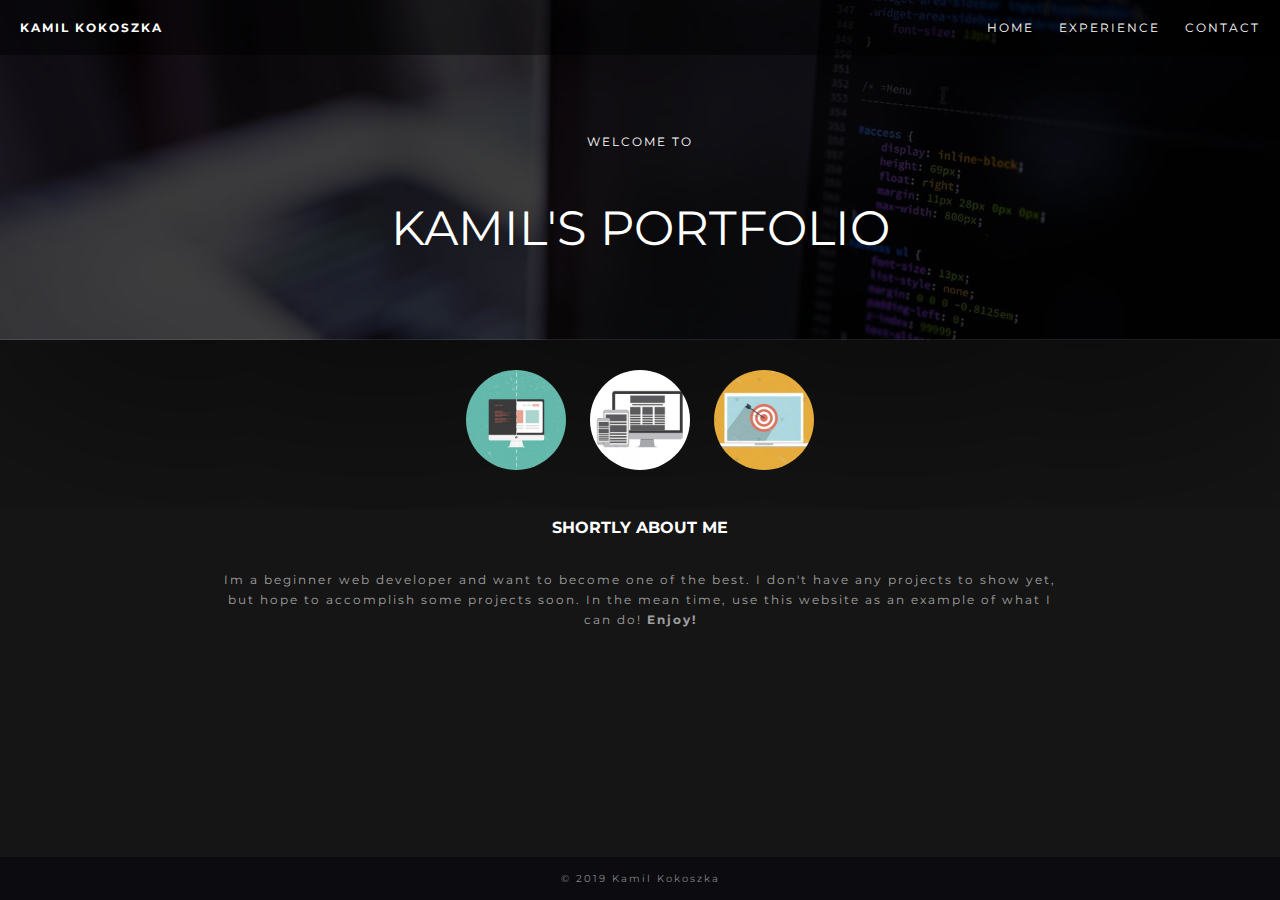
<file: index.html>
<!DOCTYPE html>
<html lang="en">
  <head>
    <meta charset="UTF-8" />
    <meta name="viewport" content="width=device-width, initial-scale=1.0" />
    <meta http-equiv="X-UA-Compatible" content="ie=edge" />
    <title>Document</title>

    <link rel="stylesheet" href="styles.css" />
  </head>
  <body>
    <div class="banner-bg">
      <header>
        <!--My Name-->
        <a class="logo" href="#">KAMIL KOKOSZKA</a>

        <!--Navigation-->
        <nav class="menu">
          <a href="index.html">HOME</a>
          <a href="experience.html">EXPERIENCE</a>
          <a href="contact.html">CONTACT</a>
        </nav>
      </header>

      <div class="wrapper">
        <div id="top-anchor" class="banner-content">
          <p>WELCOME TO</p>
          <h1>KAMIL'S PORTFOLIO</h1>
        </div>
      </div>
    </div>
    <!--End banner-bg-->

    <div class="content-bg">
      <div class="wrapper">
        <!--Main-Content-->

        <!--3 Images-->
        <div class="image-container">
          <a href=""><img class="home-img" src="Images/icon1.jpg" alt=" "/></a>
          <a href=""><img class="home-img" src="Images/icon2.jpg" alt=" "/></a>
          <a href=""><img class="home-img" src="Images/icon3.jpg" alt=" "/></a>
        </div>

        <!--Shortly-About-Me-->
        <div class="short-about">
          <h2>
            SHORTLY ABOUT ME
          </h2>
          <p>
            Im a beginner web developer and want to become one of the best. I
            don't have any projects to show yet, but hope to accomplish some
            projects soon. In the mean time, use this website as an example of
            what I can do! <b>Enjoy!</b>
          </p>
          <!--
          <a href="#">
            <button class="btn-more" type="button">READ MORE</button>
          </a>
          -->
        </div>
      </div>
    </div>

    <!--Experience Section-->

    <!--Footer-->
    <footer>
      <p>&copy; 2019 Kamil Kokoszka</p>
    </footer>
  </body>
</html>
</file>
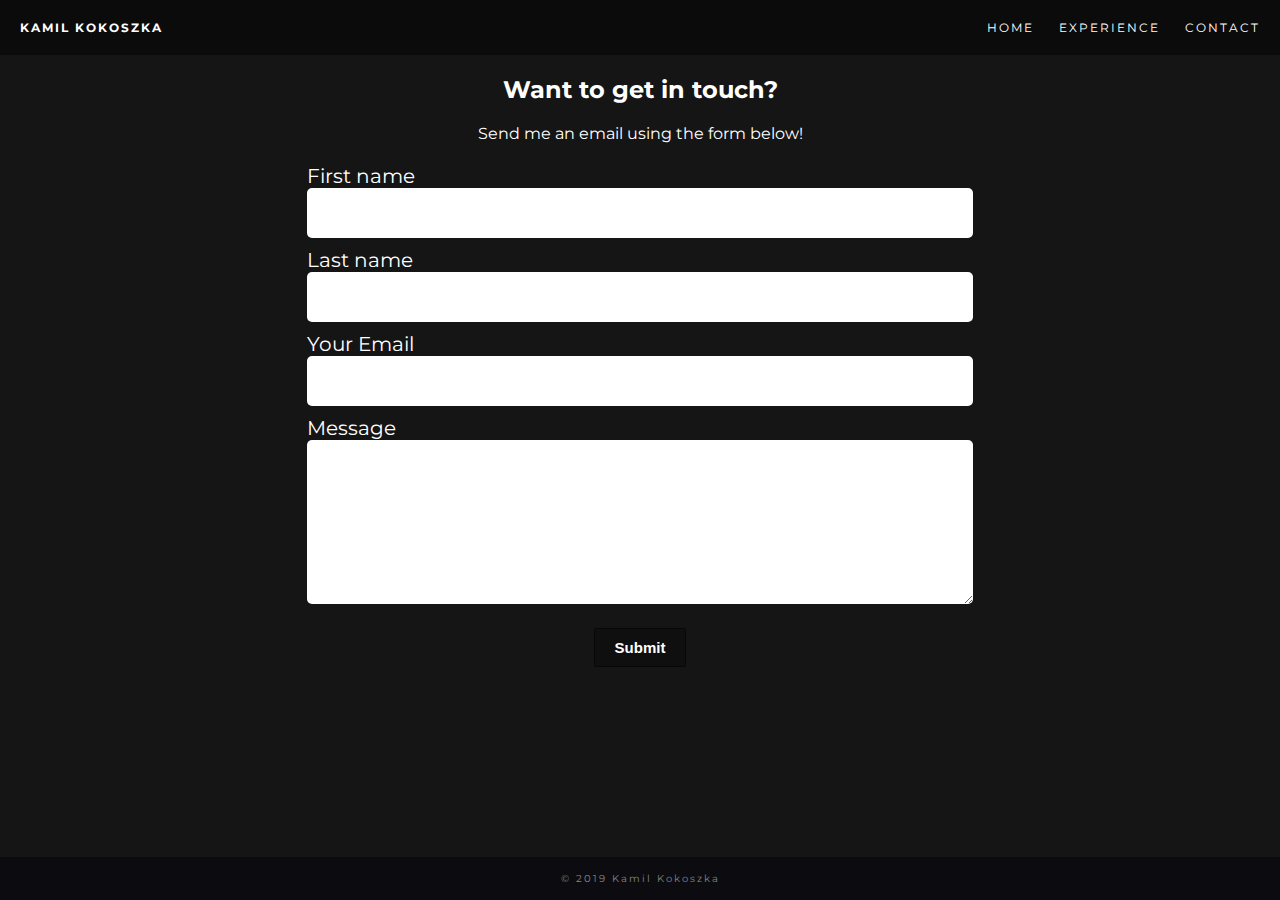
<file: contact.html>
<!DOCTYPE html>
<html lang="en">
  <head>
    <meta charset="UTF-8" />
    <meta name="viewport" content="width=device-width, initial-scale=1.0" />
    <meta http-equiv="X-UA-Compatible" content="ie=edge" />
    <title>Document</title>

    <link rel="stylesheet" href="styles.css" />
  </head>
  <body>
    <header>
      <!--My Name-->
      <a class="logo" href="#">KAMIL KOKOSZKA</a>

      <!--Navigation-->
      <nav class="menu">
        <a href="index.html">HOME</a>
        <a href="experience.html">EXPERIENCE</a>
        <a href="contact.html">CONTACT</a>
      </nav>
    </header>

    <div class="content-bg">
      <div class="wrapper">
        <!--Main-Content-->
        <h2>Want to get in touch?</h2>
        <p>Send me an email using the form below!</p>

        <div class="contact-form">
          <form action="mailto:kamilkokoszka101@gmail.com" id="contact-form">
            <div class="form-item">
              <label for="firstName">First name</label>
              <input type="text" name="firstName" />
            </div>
            <div class="form-item">
              <label for="lastName">Last name </label>
              <input type="text" name="lastName" />
            </div>
            <div class="form-item">
              <label for="email">Your Email </label>
              <input type="text" name="email" />
            </div>
            <div class="form-item">
              <label for="userMessage">Message </label>
              <textarea
                name="userMessage"
                id="form-message"
                cols="30"
                rows="10"
              ></textarea>
            </div>

            <input type="submit" name="submitButton" />
          </form>
        </div>
      </div>
    </div>

    <!--Experience Section-->

    <!--Footer-->
    <footer>
      <p>&copy; 2019 Kamil Kokoszka</p>
    </footer>
  </body>
</html>
</file>
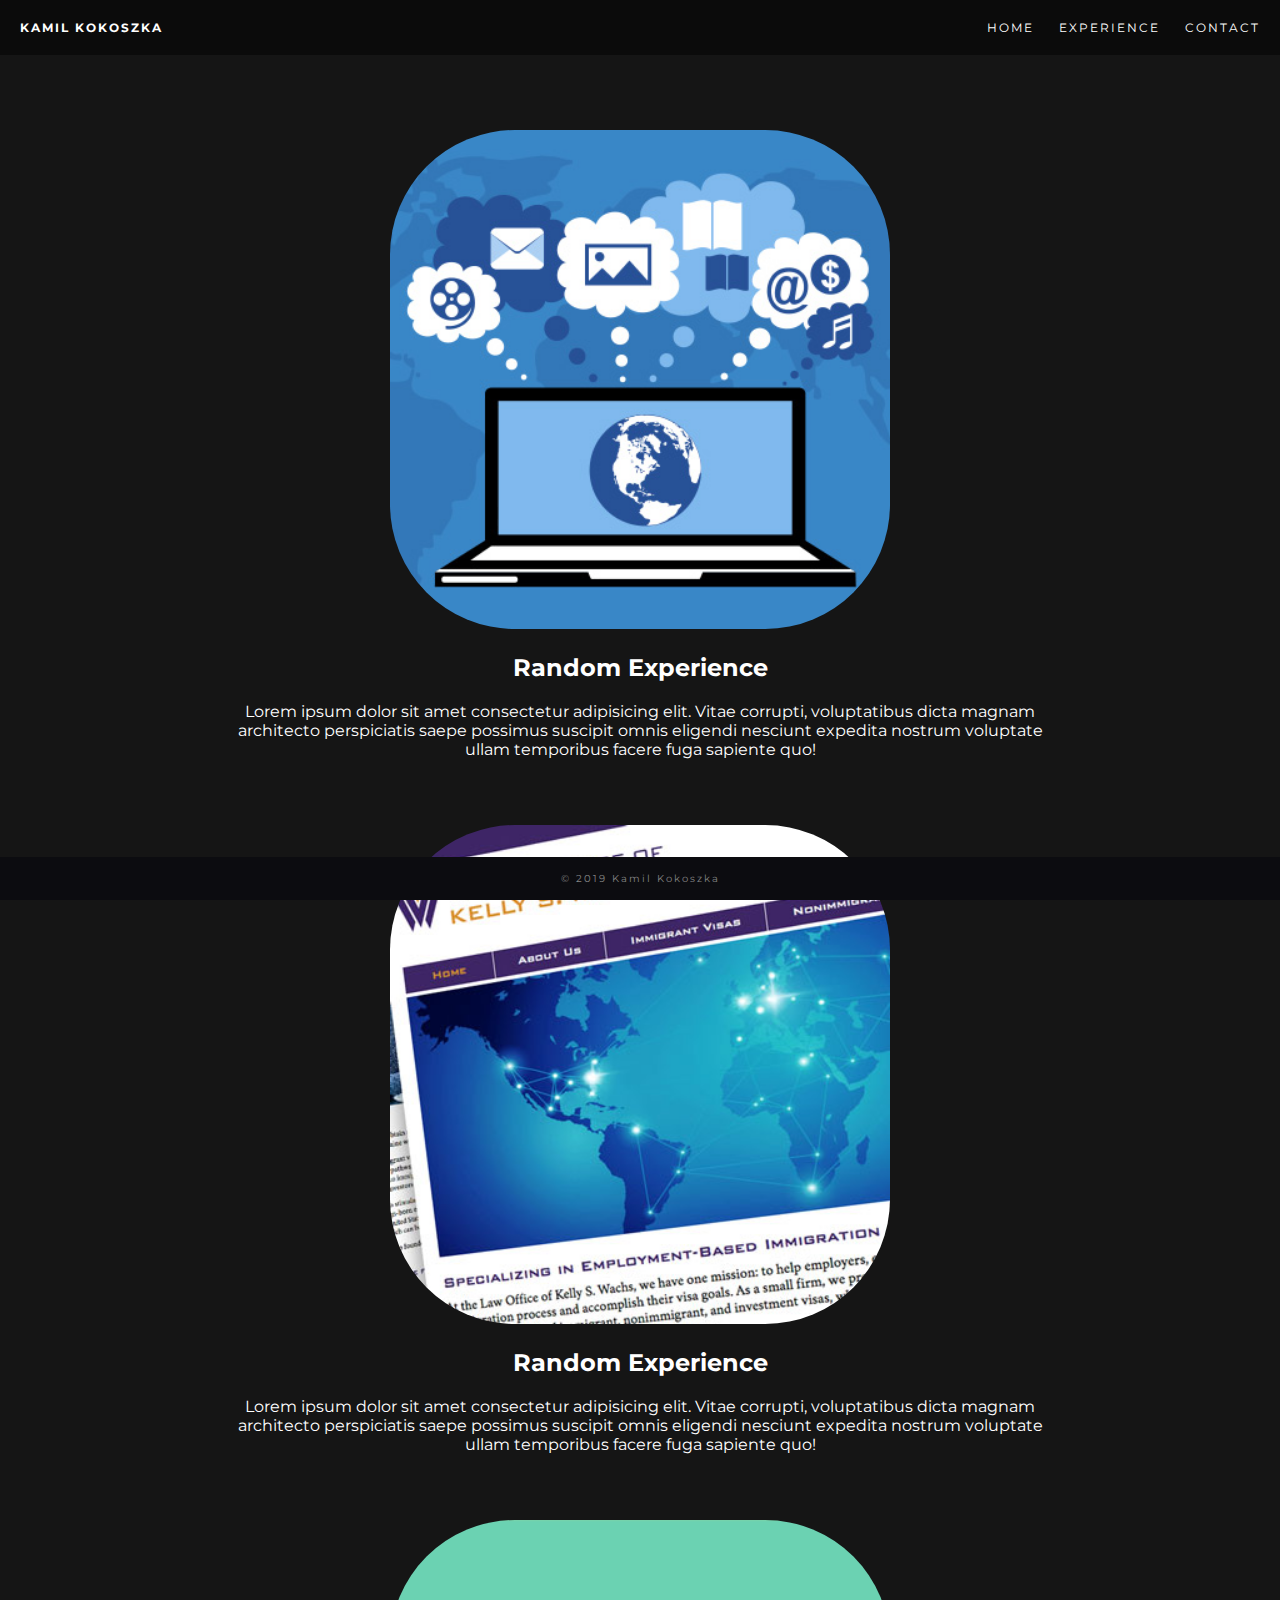
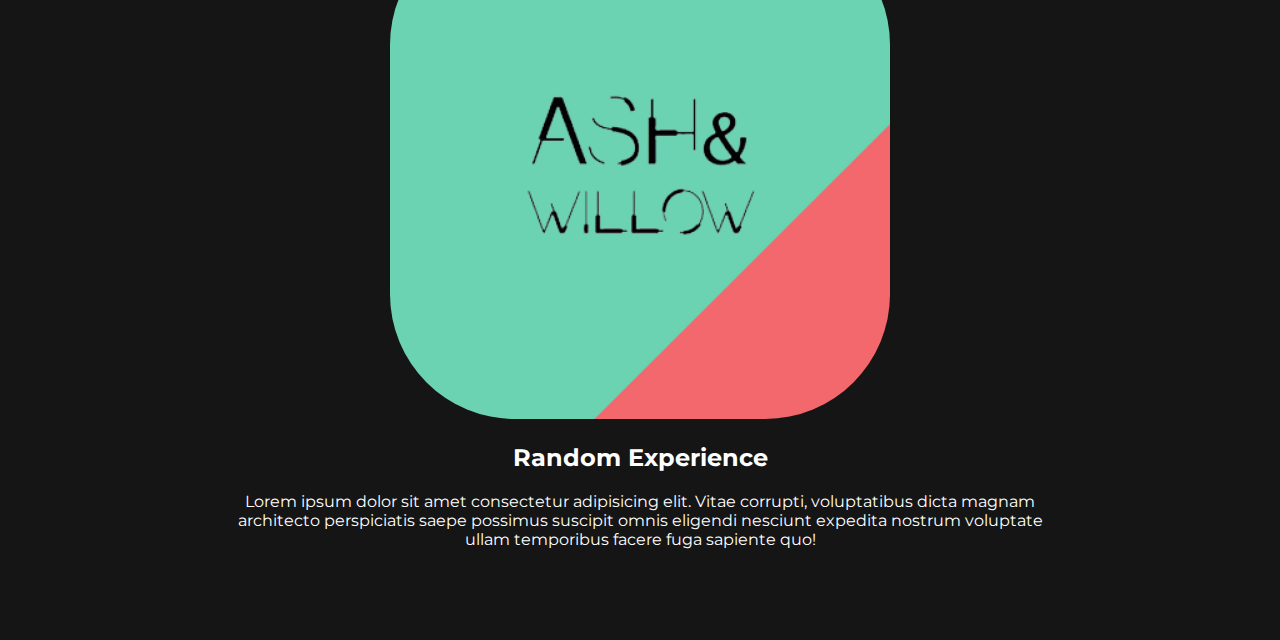
<file: experience.html>
<!DOCTYPE html>
<html lang="en">
  <head>
    <meta charset="UTF-8" />
    <meta name="viewport" content="width=device-width, initial-scale=1.0" />
    <meta http-equiv="X-UA-Compatible" content="ie=edge" />
    <title>Document</title>

    <link rel="stylesheet" href="styles.css" />
  </head>
  <body>
    
      <header>
        <!--My Name-->
        <a class="logo" href="#">KAMIL KOKOSZKA</a>

        <!--Navigation-->
        <nav class="menu">
          <a href="index.html">HOME</a>
          <a href="experience.html">EXPERIENCE</a>
          <a href="contact.html">CONTACT</a>
        </nav>
      </header>

    <div class="content-bg">
      <div class="wrapper">
        <!--Main-Content-->
        
        <div class="experience-section">
          <div class="experience-item">
            <img src="Images/exp1.jpg" alt=" ">
            <h2>Random Experience</h2>
            <p>Lorem ipsum dolor sit amet consectetur adipisicing elit. Vitae corrupti, voluptatibus dicta magnam architecto perspiciatis saepe possimus suscipit omnis eligendi nesciunt expedita nostrum voluptate ullam temporibus facere fuga sapiente quo!</p>
          </div>
          <div class="experience-item">
            <img src="Images/exp2.jpg" alt=" ">
            <h2>Random Experience</h2>
            <p>Lorem ipsum dolor sit amet consectetur adipisicing elit. Vitae corrupti, voluptatibus dicta magnam architecto perspiciatis saepe possimus suscipit omnis eligendi nesciunt expedita nostrum voluptate ullam temporibus facere fuga sapiente quo!</p>
          </div>
          <div class="experience-item">
            <img src="Images/exp3.jpg" alt=" ">
            <h2>Random Experience</h2>
            <p>Lorem ipsum dolor sit amet consectetur adipisicing elit. Vitae corrupti, voluptatibus dicta magnam architecto perspiciatis saepe possimus suscipit omnis eligendi nesciunt expedita nostrum voluptate ullam temporibus facere fuga sapiente quo!</p>
          </div>
        </div>

        

        </div>
      </div>
    </div>

    <!--Experience Section-->

    <!--Footer-->
    <footer>
      <p>&copy; 2019 Kamil Kokoszka</p>
    </footer>
  </body>
</html>
</file>
<file: styles.css>
@import url("https://fonts.googleapis.com/css?family=Montserrat:400,700&display=swap");

* {
  box-sizing: border-box;
}

html {
  overflow-x: hidden;
}

::-webkit-scrollbar {
  width: 0px; /* Remove scrollbar space */
  background: transparent; /* Optional: just make scrollbar invisible */
}

html,
body {
  padding: 0;
  margin: 0;
}

body {
  background-color: rgba(8, 8, 8, 0.95);
  font-family: "Montserrat", sans-serif;
  color: #ffffff;
}

.wrapper {
  margin-left: auto;
  margin-right: auto;

  max-width: 960px;

  padding-left: 5%;
  padding-right: 5%;

  text-align: center;
}

/*Header*/
/*----------------------------------------------------------*/

@media only screen and (max-width: 590px) {
  .logo {
    width: 100%;
    text-align: center;
  }

  .menu {
    width: 100%;
    text-align: center;
  }

  .menu a {
    width: 30%;
    font-size: 80%;
  }
}

header {
  margin-right: auto;
  margin-left: auto;
  width: 100%;

  overflow: hidden;

  padding: 10px 10px;

  letter-spacing: 2px;

  font-size: 12px;

  background-color: rgba(0, 0, 0, 0.45);
}

.logo {
  text-decoration: none;
  color: #ffffff;
  font-weight: bold;

  float: left;

  padding: 10px;
}

.menu {
  float: right;
}

.menu a {
  text-decoration: none;
  color: #ffffff;

  display: inline-block;

  padding: 10px;

  transition: transform 0.3s;
}

.menu a:hover {
  color: rgba(255, 255, 255, 0.5);

  transform: scale(0.9);
}
/*----------------------------------------------------------*/

/*------------------------------------------------------------
Start Home Section
------------------------------------------------------------*/

/*Banner*/
/*----------------------------------------------------------*/
@media only screen and (max-width: 590px) {
}

.banner-bg {
  background-image: url(Images/banner.jpg);
  background-color: rgba(0, 0, 0, 0.6);
  background-blend-mode: soft-light;
  background-repeat: no-repeat;

  border-bottom: rgba(255, 255, 255, 0.1) 1px solid;

  box-shadow: 0px 11px 1000px 1px rgba(0, 0, 0, 1);

  background-size: cover;
}

.banner-content {
  padding: 50px 0;
  font-weight: normal;
}

.banner-content p {
  font-size: 12px;
  letter-spacing: 2px;
  line-height: 20px;

  padding: 15px 0;
}

.banner-content h1 {
  font-size: 3em;
  font-weight: normal;
}
/*----------------------------------------------------------*/

/*3 Images*/
/*----------------------------------------------------------*/

.image-container {
  padding: 30px 0;
}

.image-container a {
  padding: 10px;
}

.image-container img {
  width: 100px;
  border-radius: 50%;
  filter: grayscale(20%);

  transition: transform 0.5s;
}

.image-container img:hover {
  transform: scale(0.9);
}

.short-about {
  padding-bottom: 100px;
}

.short-about h2 {
  font-weight: bold;
  font-size: 1em;
}

.short-about p {
  font-size: 12px;
  letter-spacing: 2px;
  line-height: 20px;

  color: rgba(255, 255, 255, 0.6);

  padding: 20px 0;
}

.btn-more {
  background-color: rgba(0, 0, 0, 0.25);
  border: 1px solid rgba(0, 0, 0, 0.5);
  border-radius: 2px;
  color: #ffffff;

  padding: 10px 20px;

  font-size: 12px;
  font-weight: normal;

  transition: transform 0.3s;
}

.btn-more:hover {
  transform: scale(1.1);
  cursor: pointer;
}

.btn-more:active {
  background-color: rgba(0, 0, 0, 0.75);
}

.btn-more:focus {
  outline: none;
}
/*----------------------------------------------------------*/
/*End Home Page*/

/*Start Experience Page*/
.experience-section {
  padding: 50px 0;
}

.experience-section img {
  border-radius: 25%;
  width: 60%;
}

.experience-item {
  padding: 25px 0;
}
/*End Experience Page*/

/*Start Contact Page*/
.contact-form {
  margin: 0 auto 50px auto;
  width: 80%;
  text-align: center;
}

.form-item {
  padding: 5px 0;
}

.form-item label {
  display: block;
  width: 100%;
  text-align: left;
  font-size: 20px;
}

.form-item input {
  width: 100%;
  height: 50px;
  border-radius: 5px;
  border: none;
  padding-left: 10px;
  font-size: 1.2em;
}

#form-message {
  width: 100%;
  border-radius: 5px;
  border: none;
  padding: 7px;
}

.contact-form input[type="submit"] {
  background-color: rgba(0, 0, 0, 0.25);
  border: 1px solid rgba(0, 0, 0, 0.5);
  border-radius: 2px;
  color: #ffffff;

  padding: 10px 20px;
  margin-top: 15px;

  font-size: 15px;
  font-weight: bold;

  transition: transform 0.3s;
}

/*End Contact Page*/

/*Footer*/
/*----------------------------------------------------------*/
footer {
  position: fixed;

  padding: 5px 0;
  bottom: 0;
  width: 100%;

  overflow: hidden;

  letter-spacing: 2px;

  text-align: center;

  background-color: #0c0c10;
}

.footer-menu {
  text-align: center;
}

.footer-menu a {
  font-size: 10px;
  text-decoration: none;
  color: #858585;

  transition-duration: 0.3s;
}

footer p {
  font-size: 10px;
  color: #858585;
}

.footer-menu a:hover {
  color: #adadad;
}
/*----------------------------------------------------------*/
</file>
